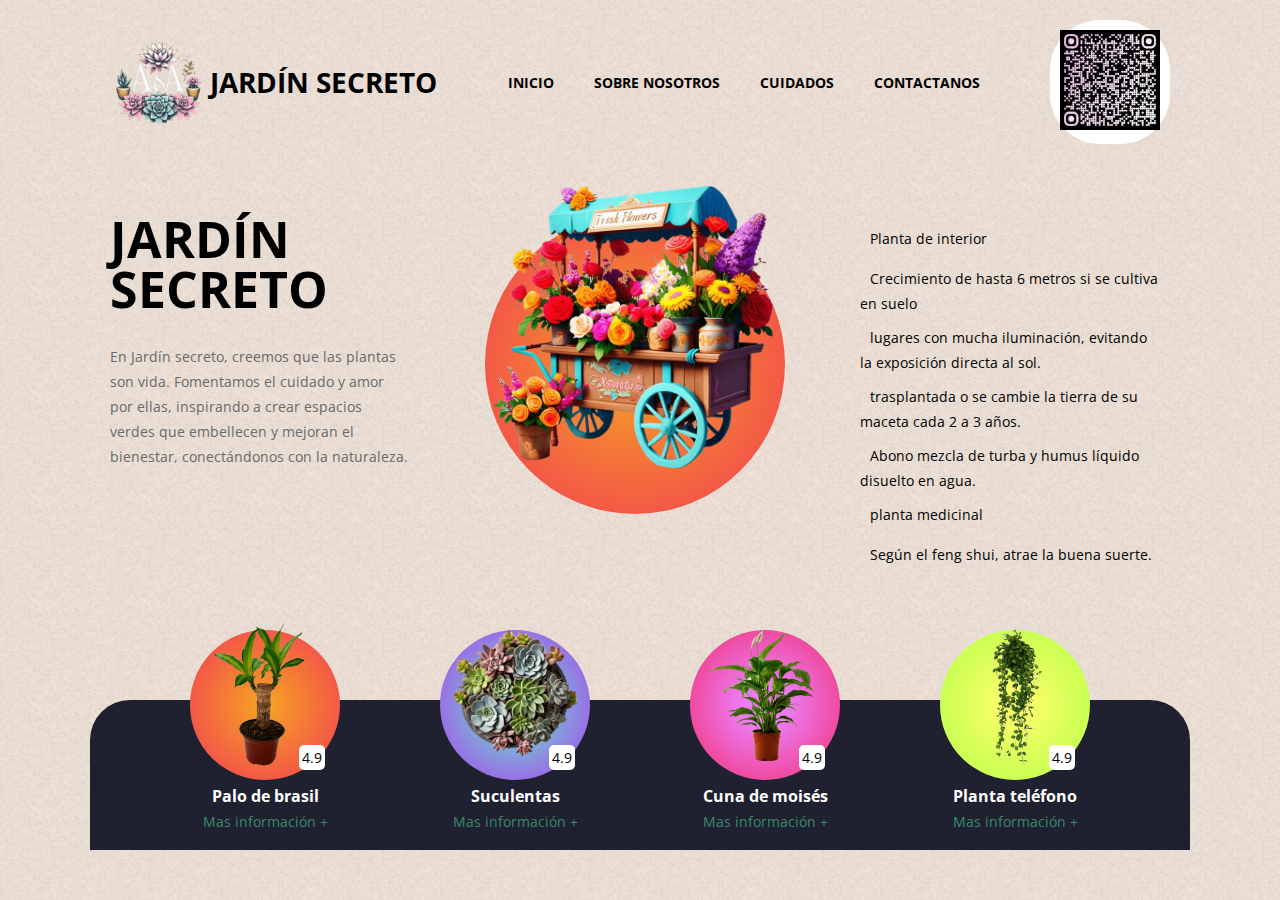
<file: Index.html>
<!DOCTYPE html>
<html lang="es">
<head>
    <meta charset="UTF-8">
    <meta http-equiv="X-UA-Compatible" content="IE=edge">
    <meta name="viewport" content="width=device-width, initial-scale=1.0">
    <link rel="stylesheet" href="https://cdnjs.cloudflare.com/ajax/libs/font-awesome/6.2.0/css/all.min.css" integrity="sha512-xh6O/CkQoPOWDdYTDqeRdPCVd1SpvCA9XXcUnZS2FmJNp1coAFzvtCN9BmamE+4aHK8yyUHUSCcJHgXloTyT2A==" crossorigin="anonymous" referrerpolicy="no-referrer" />
    <link rel="stylesheet" href="estilo.css">
    <title>JARDÍN SECRETO</title>
</head>
<body>
    <div class="container">
        <!-- Encabezado -->
        <header>
            <div class="container-logo">
                <!-- <i class="fa-regular fa-circle-dot"></i> -->
                <img src="img/logo.png" alt="" class="logo">
                <h1>JARDÍN SECRETO</h1>
            </div>
            <nav>
                <ul>
                    <li><a href="Index.html">INICIO</a></li>
                    <li><a href="SobreNosotros.html">SOBRE NOSOTROS</a></li>
                    <li><a href="Cuidados.html">CUIDADOS</a></li>
                    <li><a href="Contacto.html">CONTACTANOS</a></li>
                </ul>
            </nav>
            <div class="busqueda">
                <img src="img/Buscar.png" alt="" class="logo">
            </div>
        </header>

        <!-- INFORMACION -->
        <div class="informacion">
            <div class="fila">
                <!-- columna izquierda -->
                <div class="col">
                    <h2 id="nombre">JARDÍN <br> SECRETO</h2>
                    <p id="descripcion">
                        En Jardín secreto, creemos que las plantas son vida. Fomentamos el cuidado y amor por ellas, inspirando a crear espacios verdes que embellecen y mejoran el bienestar, conectándonos con la naturaleza.
                    </p>
                    <!-- <span id="precio">$ 8.60</span> -->
                    <!-- <button>
                        Comprar Ahora
                        <i class="fa-solid fa-circle-chevron-right"></i>
                    </button> -->
                </div>

                <!-- Columna Central -->
                <div class="col">
                    <div class="circulo-principal" id="circulo">
                        <img src="img/logo1.png" alt="" id="fotoPrincipal">
                    </div>
                </div>

                <!-- Columna derecha -->
                <div class="col ingredientes">
                    <ul id="ingredientes">
                        <li>
                            <i class="fa-solid fa-check"></i>
                            Planta de interior
                        </li>
                        <li>
                            <i class="fa-solid fa-check"></i>
                            Crecimiento de hasta 6 metros si se cultiva en suelo
                        </li>
                        <li>
                            <i class="fa-solid fa-check"></i>
                            lugares con mucha iluminación, evitando la exposición directa al sol.
                        </li>
                        <li>
                            <i class="fa-solid fa-check"></i>
                            trasplantada o se cambie la tierra de su maceta cada 2 a 3 años.
                        </li>
                        <li>
                            <i class="fa-solid fa-check"></i>
                            Abono mezcla de turba y humus líquido disuelto en agua.
                        </li>
                        <li>
                            <i class="fa-solid fa-check"></i>
                            planta medicinal
                        </li>
                        <li>
                            <i class="fa-solid fa-check"></i>
                            Según el feng shui, atrae la buena suerte.
                        </li>
                    </ul>
                </div>
            </div>
        </div>

        <div class="rectangulo">
            <div class="opcion" onclick="cargar(1)">
                <div class="circulo color1">
                    <img src="img/f1.png" alt="">
                    <div class="puntuacion">
                        4.9 <i class="fa-solid fa-star"></i>
                    </div>
                </div>
                <h3>Palo de brasil</h3>
                <a href="https://drive.google.com/file/d/1d7CWx1mjdlFgiXU9f-oZRIvnx3PFf25l/view?usp=drive_link">Mas información +</a>
            </div>
            <div class="opcion" onclick="cargar(2)">
                <div class="circulo color2">
                    <img src="img/f2.png" alt="">
                    <div class="puntuacion">
                        4.9 <i class="fa-solid fa-star"></i>
                    </div>
                </div>
                <h3>Suculentas</h3>
                <a href="Cuidados.html">Mas información +</a>
            </div>
            <div class="opcion" onclick="cargar(3)">
                <div class="circulo color3">
                    <img src="img/f3.png" alt="">
                    <div class="puntuacion">
                        4.9 <i class="fa-solid fa-star"></i>
                    </div>
                </div>
                <h3>Cuna de moisés</h3>
                <a href="https://drive.google.com/file/d/1yHo1aK3TdfmJ7mQkMmTHt4G9gYV3GUZJ/view?usp=drive_link">Mas información +</a>
            </div>
            <div class="opcion" onclick="cargar(4)">
                <div class="circulo color4">
                    <img src="img/f4.png" alt="">
                    <div class="puntuacion">
                        4.9 <i class="fa-solid fa-star"></i>
                    </div>
                </div>
                <h3>Planta teléfono</h3>
                <a href="https://drive.google.com/file/d/1OINWUpPllJq2_4G2lyDZZzzkaI2HHawF/view?usp=drive_link">Mas información +</a>
            </div>
        </div>
    </div>

    <script src="script.js"></script>
</body>
</html>
</file>
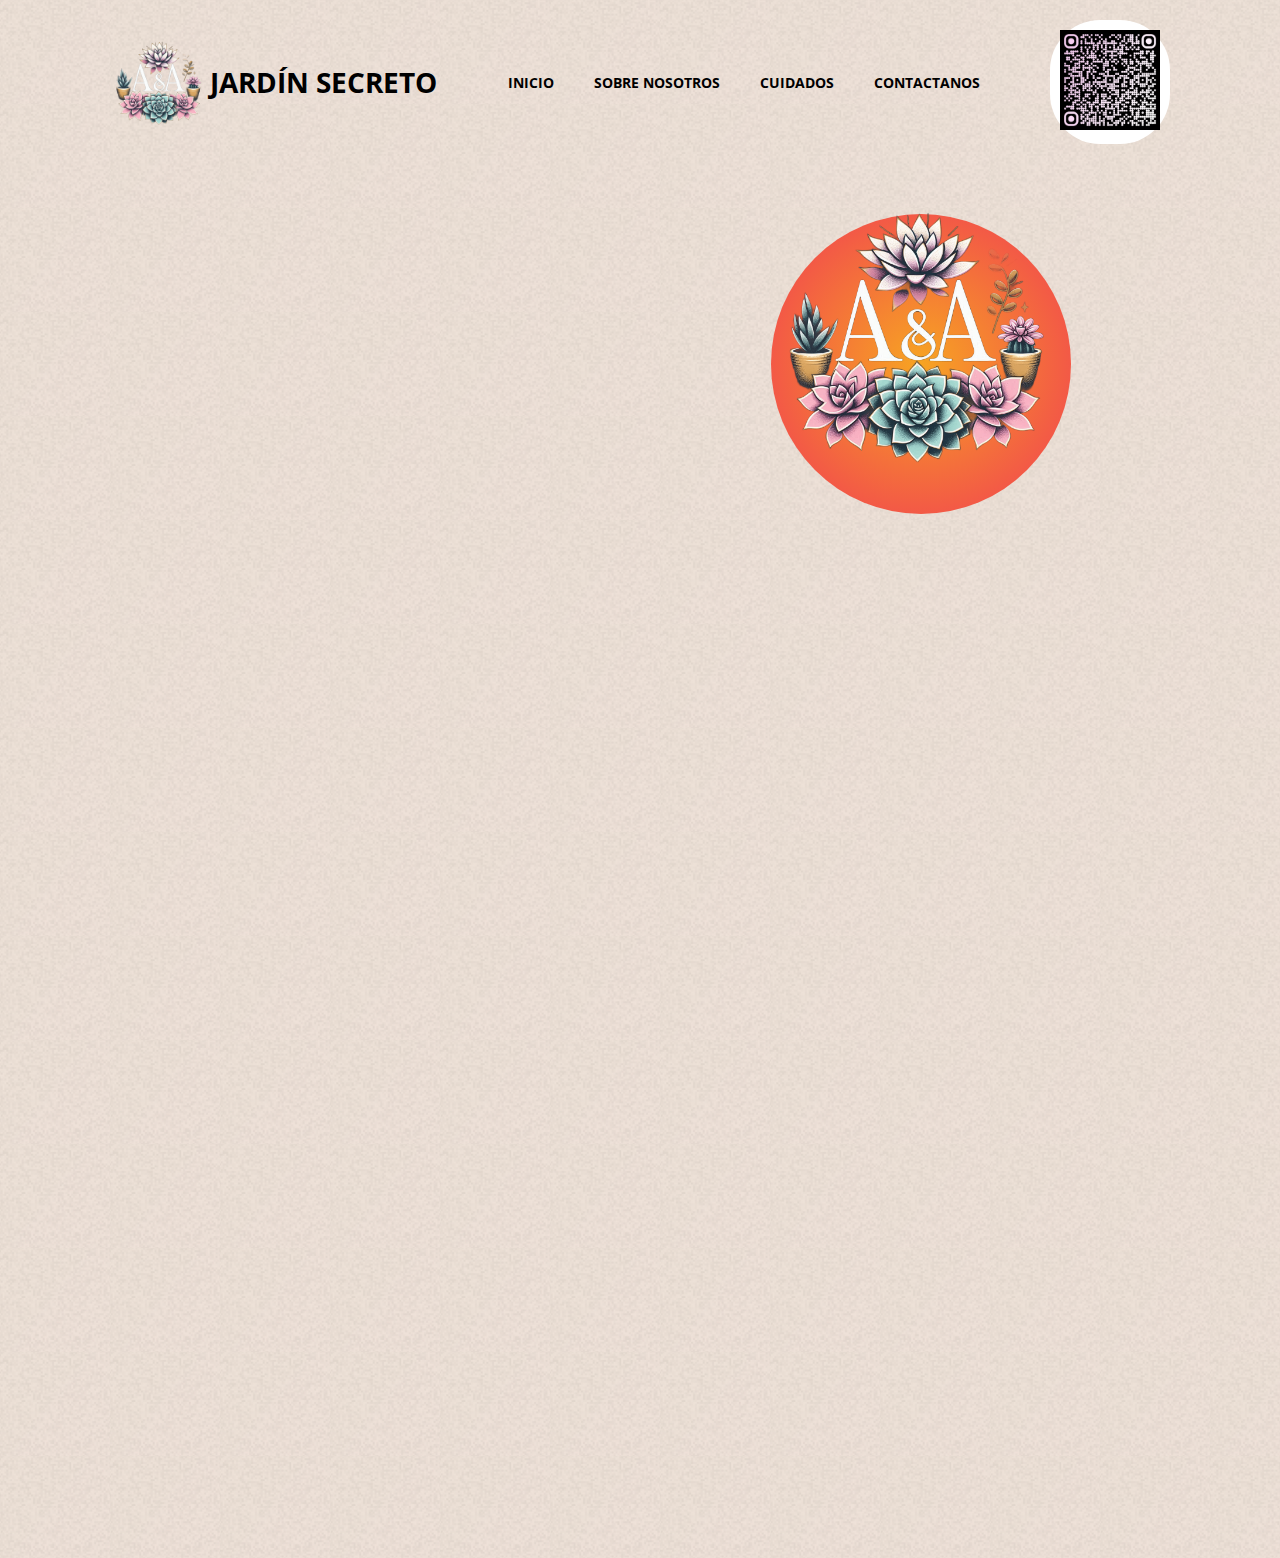
<file: Contacto.html>
<!DOCTYPE html>
<html lang="es">
<head>
    <meta charset="UTF-8">
    <meta http-equiv="X-UA-Compatible" content="IE=edge">
    <meta name="viewport" content="width=device-width, initial-scale=1.0">
    <link rel="stylesheet" href="https://cdnjs.cloudflare.com/ajax/libs/font-awesome/6.2.0/css/all.min.css" integrity="sha512-xh6O/CkQoPOWDdYTDqeRdPCVd1SpvCA9XXcUnZS2FmJNp1coAFzvtCN9BmamE+4aHK8yyUHUSCcJHgXloTyT2A==" crossorigin="anonymous" referrerpolicy="no-referrer" />
    <link rel="stylesheet" href="estilo.css">
    <title>JARDÍN SECRETO</title>
</head>
<body>
    <div class="container">
        <!-- Encabezado -->
        <header>
            <div class="container-logo">
                <!-- <i class="fa-regular fa-circle-dot"></i> -->
                <img src="img/logo.png" alt="" class="logo">
                <h1>JARDÍN SECRETO</h1>
            </div>
            <nav>
                <ul>
                    <li><a href="Index.html">INICIO</a></li>
                    <li><a href="SobreNosotros.html">SOBRE NOSOTROS</a></li>
                    <li><a href="Cuidados.html">CUIDADOS</a></li>
                    <li><a href="Contacto.html">CONTACTANOS</a></li>
                </ul>
            </nav>
            <div class="busqueda">
                <img src="img/Buscar.png" alt="" class="logo">
            </div>
        </header>

        <!-- INFORMACION -->
        <div class="informacion">
            <div class="fila">
                <!-- Nosotros -->
                <div class="nos">
                    <div class="informacion">
                    <iframe class="formg" src="https://docs.google.com/forms/d/e/1FAIpQLSfdVali2BIBjiFzBDIF4LQbaVfk7shZADYJCpSyNmJ7kPa2Dw/viewform?embedded=true" >Loading…</iframe>

                </div>
                    <!-- <form class="contact-form" action="https://example.com/submit-form" method="POST">
                        <h2>Contacto</h2>
                        
                        <label for="name">Nombre Completo</label>
                        <input type="text" id="name" name="name" required>
                        
                        <label for="email">Correo Electrónico</label>
                        <input type="email" id="email" name="email" required>
                        
                        <label for="phone">Número de Teléfono</label>
                        <input type="tel" id="phone" name="phone" pattern="[0-9]{10}" required placeholder="Formato: 1234567890">
                        
                        <label for="message">Mensaje</label>
                        <textarea id="message" name="message" required></textarea>
                        
                        <input type="submit" value="Enviar">
                    </form> -->
                    
                </div>

                <!-- Columna Central -->
                <div class="col">
                    <div class="circulo-principal1" id="circulo">
                        <img src="img/logo.png" alt="" id="fotoPrincipal">
                    </div>
                </div>

                <!-- Columna derecha -->
                
            </div>
        </div>
    </div>

    <script src="script.js"></script>
</body>
</html>
</file>
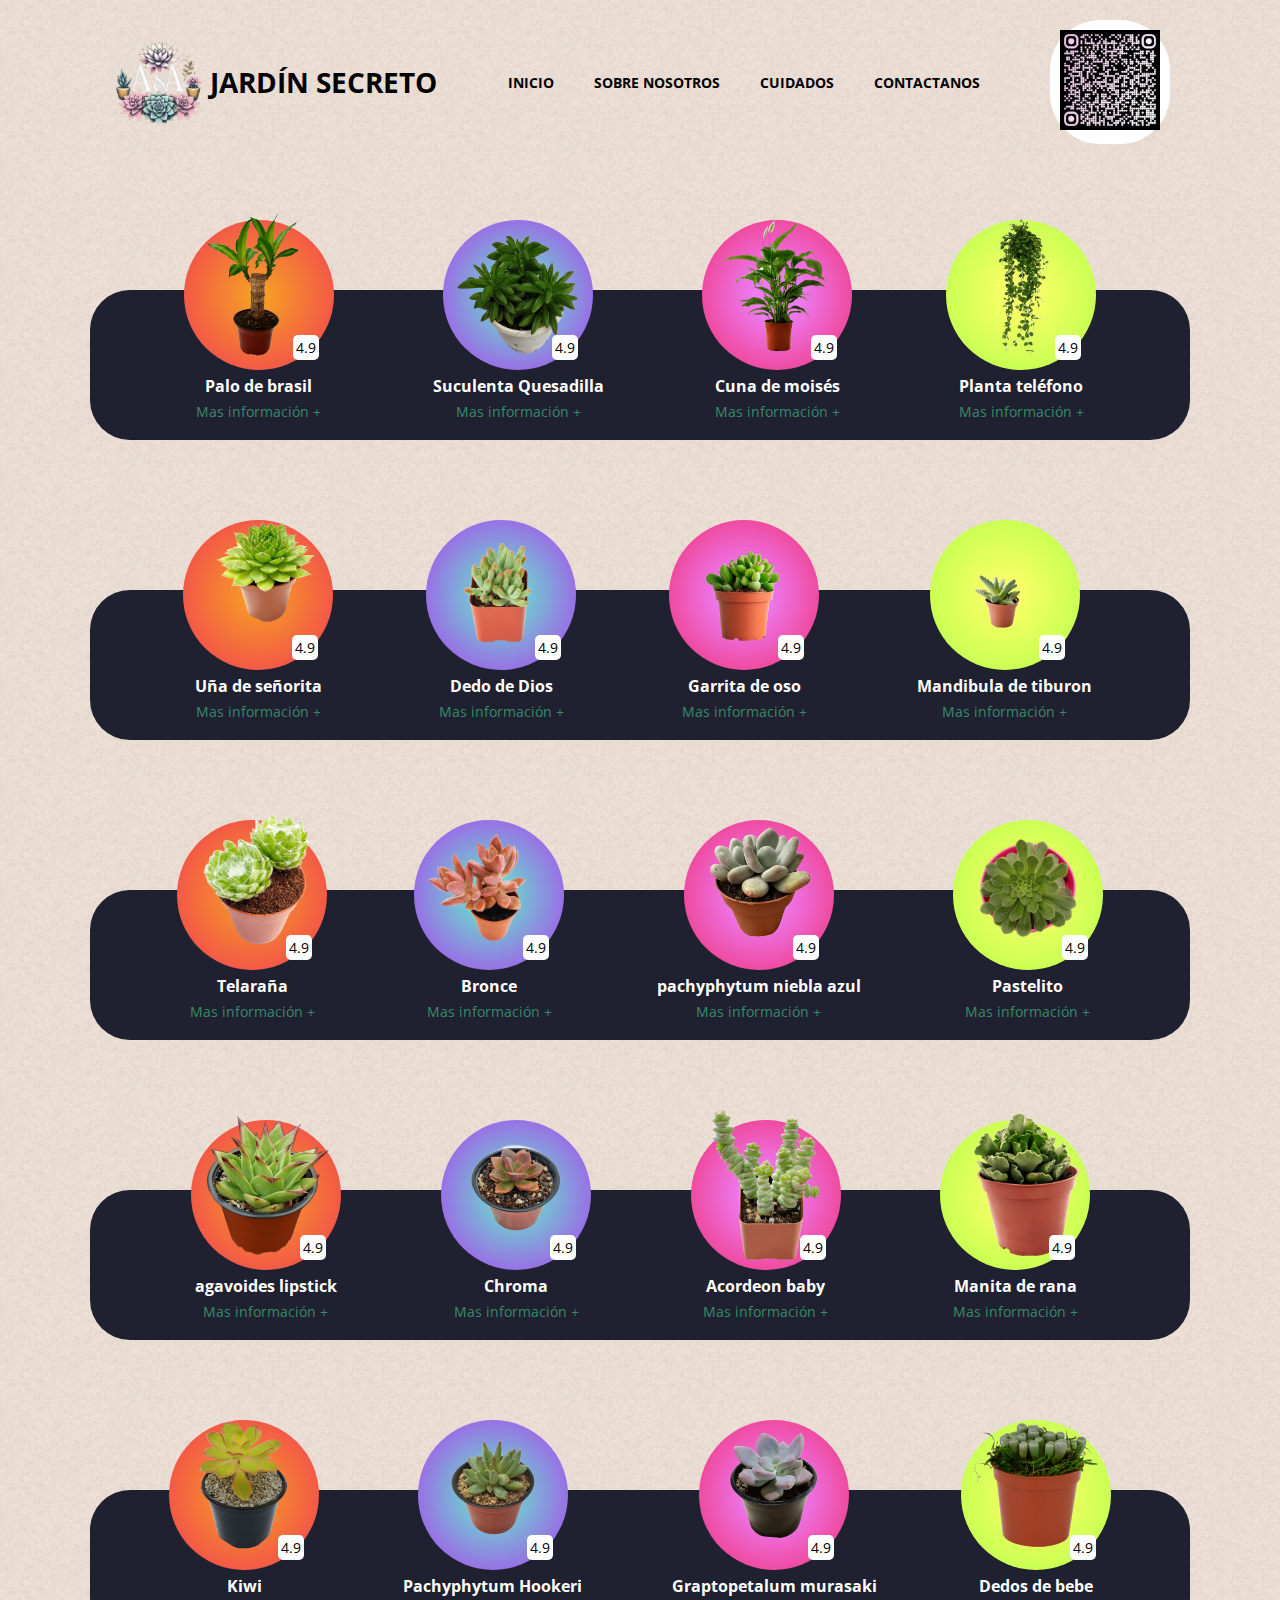
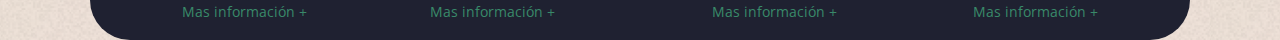
<file: Cuidados.html>
<!DOCTYPE html>
<html lang="es">
<head>
    <meta charset="UTF-8">
    <meta http-equiv="X-UA-Compatible" content="IE=edge">
    <meta name="viewport" content="width=device-width, initial-scale=1.0">
    <link rel="stylesheet" href="https://cdnjs.cloudflare.com/ajax/libs/font-awesome/6.2.0/css/all.min.css" integrity="sha512-xh6O/CkQoPOWDdYTDqeRdPCVd1SpvCA9XXcUnZS2FmJNp1coAFzvtCN9BmamE+4aHK8yyUHUSCcJHgXloTyT2A==" crossorigin="anonymous" referrerpolicy="no-referrer" />
    <link rel="stylesheet" href="estilo.css">
    <title>JARDÍN SECRETO</title>
</head>
<body>
    <div class="container">
        <!-- Encabezado -->
        <header>
            <div class="container-logo">
                <!-- <i class="fa-regular fa-circle-dot"></i> -->
                <img src="img/logo.png" alt="" class="logo">
                <h1>JARDÍN SECRETO</h1>
            </div>
            <nav>
                <ul>
                    <li><a href="Index.html">INICIO</a></li>
                    <li><a href="SobreNosotros.html">SOBRE NOSOTROS</a></li>
                    <li><a href="Cuidados.html">CUIDADOS</a></li>
                    <li><a href="Contacto.html">CONTACTANOS</a></li>
                </ul>
            </nav>
            <div class="busqueda">
                <img src="img/Buscar.png" alt="" class="logo">
            </div>
        </header>

        
        <div class="rectangulo1">
            <div class="opcion" onclick="cargar(1)">
                <div class="circulo color1">
                    <img src="img/f1.png" alt="">
                    <div class="puntuacion">
                        4.9 <i class="fa-solid fa-star"></i>
                    </div>
                </div>
                <h3>Palo de brasil</h3>
                <a href="https://drive.google.com/file/d/1d7CWx1mjdlFgiXU9f-oZRIvnx3PFf25l/view?usp=drive_link">Mas información +</a>
            </div>
            <div class="opcion" onclick="cargar(2)">
                <div class="circulo color2">
                    <img src="img/f5.png" alt="">
                    <div class="puntuacion">
                        4.9 <i class="fa-solid fa-star"></i>
                    </div>
                </div>
                <h3>Suculenta Quesadilla</h3>
                <a href="https://drive.google.com/file/d/1p-LWG7cKgBqU4opFw2DlIdaxU-jNss1T/view?usp=drive_link">Mas información +</a>
            </div>
            <div class="opcion" onclick="cargar(3)">
                <div class="circulo color3">
                    <img src="img/f3.png" alt="">
                    <div class="puntuacion">
                        4.9 <i class="fa-solid fa-star"></i>
                    </div>
                </div>
                <h3>Cuna de moisés</h3>
                <a href="https://drive.google.com/file/d/1yHo1aK3TdfmJ7mQkMmTHt4G9gYV3GUZJ/view?usp=drive_link">Mas información +</a>
            </div>
            <div class="opcion" onclick="cargar(4)">
                <div class="circulo color4">
                    <img src="img/f4.png" alt="">
                    <div class="puntuacion">
                        4.9 <i class="fa-solid fa-star"></i>
                    </div>
                </div>
                <h3>Planta teléfono</h3>
                <a href="https://drive.google.com/file/d/1OINWUpPllJq2_4G2lyDZZzzkaI2HHawF/view?usp=drive_link">Mas información +</a>
            </div>
        </div>

        <div class="rectangulo2">
            <div class="opcion" onclick="cargar(1)">
                <div class="circulo color1">
                    <img src="img/f6.png" alt="">
                    <div class="puntuacion">
                        4.9 <i class="fa-solid fa-star"></i>
                    </div>
                </div>
                <h3>Uña de señorita</h3>
                <a href="https://drive.google.com/file/d/1tHZeAzm-wK4AOveCSp3NsviHN4YsirU4/view?usp=drive_link">Mas información +</a>
            </div>
            <div class="opcion" onclick="cargar(2)">
                <div class="circulo color2">
                    <img src="img/f7.png" alt="">
                    <div class="puntuacion">
                        4.9 <i class="fa-solid fa-star"></i>
                    </div>
                </div>
                <h3>Dedo de Dios</h3>
                <a href="https://drive.google.com/file/d/1sULHlW02v4nU-Mc67boAOKC7mzG7um8V/view?usp=drive_link">Mas información +</a>
            </div>
            <div class="opcion" onclick="cargar(3)">
                <div class="circulo color3">
                    <img src="img/f8.png" alt="">
                    <div class="puntuacion">
                        4.9 <i class="fa-solid fa-star"></i>
                    </div>
                </div>
                <h3>Garrita de oso</h3>
                <a href="https://drive.google.com/file/d/190gwFj9n3TiO3T6wTs2tNUbBTddkOSG8/view?usp=drive_link">Mas información +</a>
            </div>
            <div class="opcion" onclick="cargar(4)">
                <div class="circulo color4">
                    <img src="img/f9.png" alt="">
                    <div class="puntuacion">
                        4.9 <i class="fa-solid fa-star"></i>
                    </div>
                </div>
                <h3>Mandibula de tiburon</h3>
                <a href="https://drive.google.com/file/d/1cpRv-pYaJoZdyu6WA45PfnxreoMac4hP/view?usp=drive_link">Mas información +</a>
            </div>
        </div>

        <div class="rectangulo3">
            <div class="opcion" onclick="cargar(1)">
                <div class="circulo color1">
                    <img src="img/f10.png" alt="">
                    <div class="puntuacion">
                        4.9 <i class="fa-solid fa-star"></i>
                    </div>
                </div>
                <h3>Telaraña</h3>
                <a href="https://drive.google.com/file/d/1A1GWPwyvy_va_RKk6NgalzjIxvLkvvbp/view?usp=drive_link">Mas información +</a>
            </div>
            <div class="opcion" onclick="cargar(2)">
                <div class="circulo color2">
                    <img src="img/f11.png" alt="">
                    <div class="puntuacion">
                        4.9 <i class="fa-solid fa-star"></i>
                    </div>
                </div>
                <h3>Bronce</h3>
                <a href="https://drive.google.com/file/d/1zWJ6Bp5f8-j6E-lhqORnsPR8brzpIN5x/view?usp=drive_link">Mas información +</a>
            </div>
            <div class="opcion" onclick="cargar(3)">
                <div class="circulo color3">
                    <img src="img/f12.png" alt="">
                    <div class="puntuacion">
                        4.9 <i class="fa-solid fa-star"></i>
                    </div>
                </div>
                <h3>pachyphytum niebla azul</h3>
                <a href="https://drive.google.com/file/d/1Yz9jExZ23kniNQvfUOaWcjJZ1N0pAJa3/view?usp=drive_link">Mas información +</a>
            </div>
            <div class="opcion" onclick="cargar(4)">
                <div class="circulo color4">
                    <img src="img/f13.png" alt="">
                    <div class="puntuacion">
                        4.9 <i class="fa-solid fa-star"></i>
                    </div>
                </div>
                <h3>Pastelito</h3>
                <a href="https://drive.google.com/file/d/1gNUe0EtsjOlduTXXAEREHwwS1dnDhwwM/view?usp=drive_link">Mas información +</a>
            </div>
        </div>

        <div class="rectangulo4">
            <div class="opcion" onclick="cargar(1)">
                <div class="circulo color1">
                    <img src="img/f14.png" alt="">
                    <div class="puntuacion">
                        4.9 <i class="fa-solid fa-star"></i>
                    </div>
                </div>
                <h3>agavoides lipstick</h3>
                <a href="https://drive.google.com/file/d/1d0cWmJ9vuB1K4BA71-c2J99yqhRlKIui/view?usp=drive_link">Mas información +</a>
            </div>
            <div class="opcion" onclick="cargar(2)">
                <div class="circulo color2">
                    <img src="img/f15.png" alt="">
                    <div class="puntuacion">
                        4.9 <i class="fa-solid fa-star"></i>
                    </div>
                </div>
                <h3>Chroma</h3>
                <a href="https://drive.google.com/file/d/1RMYiXvui0DYiGZmlwktSG2SNv8Kqb-ur/view?usp=drive_link">Mas información +</a>
            </div>
            <div class="opcion" onclick="cargar(3)">
                <div class="circulo color3">
                    <img src="img/f16.png" alt="">
                    <div class="puntuacion">
                        4.9 <i class="fa-solid fa-star"></i>
                    </div>
                </div>
                <h3>Acordeon baby</h3>
                <a href="https://drive.google.com/file/d/1GSthDjjaRwiuLKjOs7K1GRglA7NHyNaQ/view?usp=drive_link">Mas información +</a>
            </div>
            <div class="opcion" onclick="cargar(4)">
                <div class="circulo color4">
                    <img src="img/f17.png" alt="">
                    <div class="puntuacion">
                        4.9 <i class="fa-solid fa-star"></i>
                    </div>
                </div>
                <h3>Manita de rana</h3>
                <a href="https://drive.google.com/file/d/1YB7kaRpr6H50zXykY1lj5DnCIxftq-P3/view?usp=drive_link">Mas información +</a>
            </div>
        </div>

        <div class="rectangulo5">
            <div class="opcion" onclick="cargar(1)">
                <div class="circulo color1">
                    <img src="img/f18.png" alt="">
                    <div class="puntuacion">
                        4.9 <i class="fa-solid fa-star"></i>
                    </div>
                </div>
                <h3>Kiwi</h3>
                <a href="https://drive.google.com/file/d/1zYB4rRy9OpdfSm7XnHDfJCrpV57RP6BW/view?usp=drive_link">Mas información +</a>
            </div>
            <div class="opcion" onclick="cargar(2)">
                <div class="circulo color2">
                    <img src="img/f19.png" alt="">
                    <div class="puntuacion">
                        4.9 <i class="fa-solid fa-star"></i>
                    </div>
                </div>
                <h3>Pachyphytum Hookeri</h3>
                <a href="https://drive.google.com/file/d/1S_VRTGcPFXnO7-mlKEUagMRZA7KUJqs0/view?usp=drive_link">Mas información +</a>
            </div>
            <div class="opcion" onclick="cargar(3)">
                <div class="circulo color3">
                    <img src="img/f20.png" alt="">
                    <div class="puntuacion">
                        4.9 <i class="fa-solid fa-star"></i>
                    </div>
                </div>
                <h3>Graptopetalum murasaki</h3>
                <a href="https://drive.google.com/file/d/1X1kxifK2eoHC_nPUdaKKgnxqLUIfmbxT/view?usp=drive_link">Mas información +</a>
            </div>
            <div class="opcion" onclick="cargar(4)">
                <div class="circulo color4">
                    <img src="img/f21.jpg" alt="">
                    <div class="puntuacion">
                        4.9 <i class="fa-solid fa-star"></i>
                    </div>
                </div>
                <h3>Dedos de bebe</h3>
                <a href="https://drive.google.com/file/d/12w6K-D5lf2ca6hFq-WtHCEodOqm1X_VY/view?usp=drive_link">Mas información +</a>
            </div>
        </div>
    </div>
</div>


    <script src="script.js"></script>
</body>
</html>
</file>
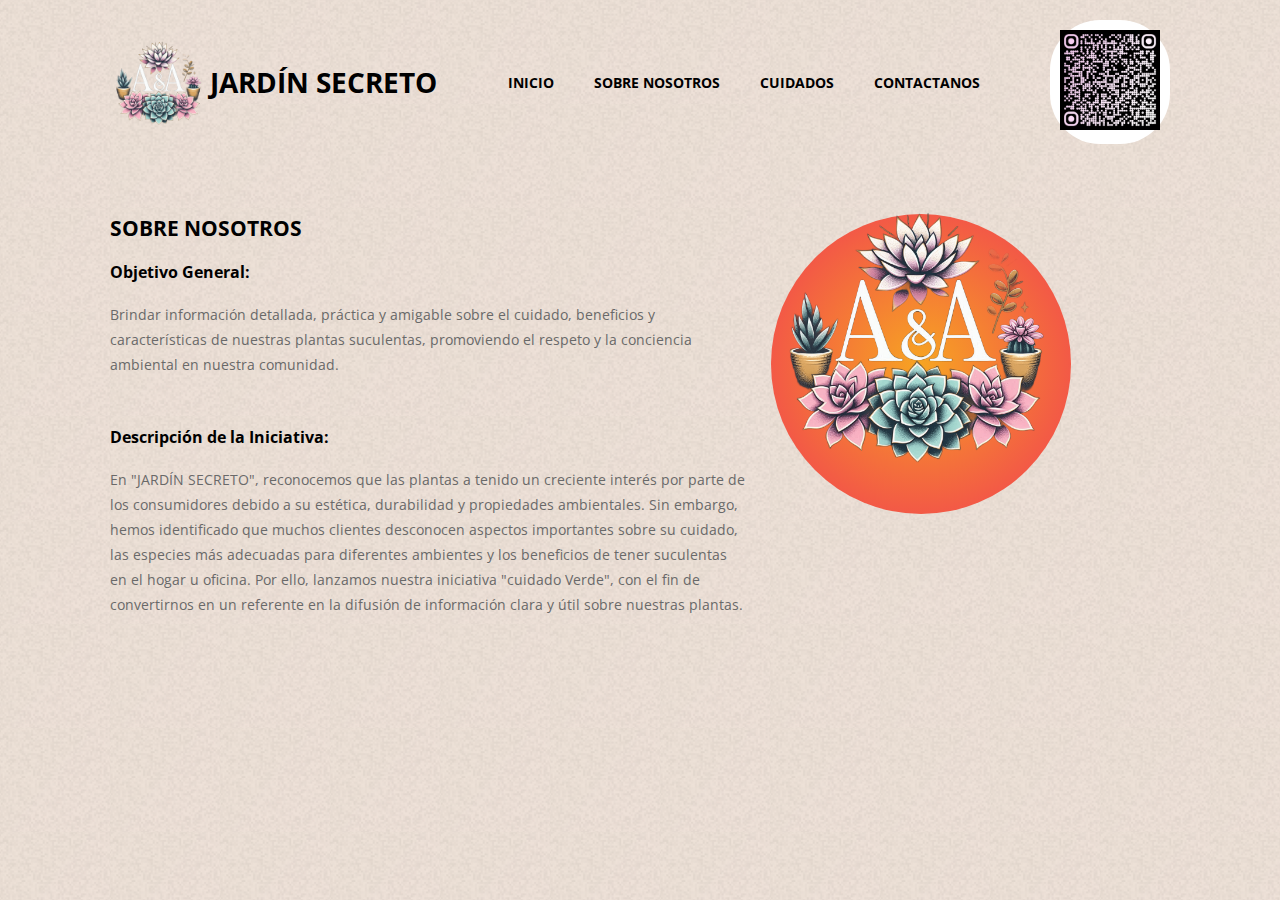
<file: SobreNosotros.html>
<!DOCTYPE html>
<html lang="es">
<head>
    <meta charset="UTF-8">
    <meta http-equiv="X-UA-Compatible" content="IE=edge">
    <meta name="viewport" content="width=device-width, initial-scale=1.0">
    <link rel="stylesheet" href="https://cdnjs.cloudflare.com/ajax/libs/font-awesome/6.2.0/css/all.min.css" integrity="sha512-xh6O/CkQoPOWDdYTDqeRdPCVd1SpvCA9XXcUnZS2FmJNp1coAFzvtCN9BmamE+4aHK8yyUHUSCcJHgXloTyT2A==" crossorigin="anonymous" referrerpolicy="no-referrer" />
    <link rel="stylesheet" href="estilo.css">
    <title>JARDÍN SECRETO</title>
</head>
<body>
    <div class="container">
        <!-- Encabezado -->
        <header>
            <div class="container-logo">
                <!-- <i class="fa-regular fa-circle-dot"></i> -->
                <img src="img/logo.png" alt="" class="logo">
                <h1>JARDÍN SECRETO</h1>
            </div>
            <nav>
                <ul>
                    <li><a href="Index.html">INICIO</a></li>
                    <li><a href="SobreNosotros.html">SOBRE NOSOTROS</a></li>
                    <li><a href="Cuidados.html">CUIDADOS</a></li>
                    <li><a href="Contacto.html">CONTACTANOS</a></li>
                </ul>
            </nav>
            <div class="busqueda">
                <img src="img/Buscar.png" alt="" class="logo">
            </div>
        </header>

        <!-- INFORMACION -->
        <div class="informacion">
            <div class="fila">
                <!-- Nosotros -->
                <div class="nos">
                    <h2 id="nombre">SOBRE NOSOTROS</h2>
                    <br>
                    <h3 id="nombre">Objetivo General:</h3>
                    <br>
                    <div class="col1">
                        <p id="descripcion">
                            Brindar información detallada, práctica y amigable sobre el cuidado, beneficios y características de nuestras plantas suculentas, promoviendo el respeto y la conciencia ambiental en nuestra comunidad.
                        </p>
                    </div>
                    <br>
                    <h3 id="nombre">Descripción de la Iniciativa:</h3>
                    <br>
                    <div class="col1">
                        <p id="descripcion">
                            En "JARDÍN SECRETO", reconocemos que las plantas a tenido un creciente interés por parte de los consumidores debido a su estética, durabilidad y propiedades ambientales. Sin embargo, hemos identificado que muchos clientes desconocen aspectos importantes sobre su cuidado, las especies más adecuadas para diferentes ambientes y los beneficios de tener suculentas en el hogar u oficina. Por ello, lanzamos nuestra iniciativa "cuidado Verde", con el fin de convertirnos en un referente en la difusión de información clara y útil sobre nuestras plantas.
                        </p>
                    </div>
                </div>

                <!-- Columna Central -->
                <div class="col">
                    <div class="circulo-principal1" id="circulo">
                        <img src="img/logo.png" alt="" id="fotoPrincipal">
                    </div>
                </div>

                <!-- Columna derecha -->
                
            </div>
        </div>

        <!-- <iframe src="https://drive.google.com/file/d/1p-LWG7cKgBqU4opFw2DlIdaxU-jNss1T/preview" 
            width="600" height="500" allow="autoplay">
    </iframe> -->
    </div>

    <script src="script.js"></script>
</body>
</html>
</file>
<file: estilo.css>
@import url('https://fonts.googleapis.com/css2?family=Open+Sans:wght@300;400;800&display=swap');
*{
    box-sizing: border-box;
    padding: 0;
    margin: 0;
    font-family: 'Open Sans';
}
body{
    background: url(img/background.png);
    font-size: 14px;
}
.container{
    max-width: 1100px;
    padding: 0 20px;
    margin: auto;
}
header{
    display: flex;
    align-items: center;
    justify-content: space-between;
    padding: 20px 0;
}
.container-logo{
    display: flex;
    align-items: center;
}
.container-logo i{
    color: #088e49;
    font-size: 50px;
    background-color: #fff;
    border-radius: 50%;
    margin-right: 20px;
}
nav ul{
    display: flex;
    list-style: none;
}
nav ul li{
    margin: 0 20px;
}
nav ul li a{
    color: #000;
    font-weight: bold;
    text-decoration: none;
}
nav ul li a:hover{
    color: #088e49;
}
.busqueda{
    background: #fff;
    padding: 10px;
    border-radius: 50px;
}
.busqueda i{
    margin-left: 10px;
}
.busqueda input{
    border: none;
    outline: none;
}
.informacion{
    margin-top: 50px;
}
.fila{
    display: flex;
}
.fila .col{
    width: 33%;
}
.fila .col h2{
    font-size: 50px;
    line-height: 50px;
    margin-bottom: 30px;
}
.fila .col p{
    color: #696969;
    max-width: 300px;
    line-height: 25px;
    margin-bottom: 30px;
}
.fila .col span{
    display: block;
    font-size: 30px;
    font-weight: bold;
    margin-bottom: 30px;
}
.fila .col button{
    background-color: #1f2131;
    color: #fff;
    border: none;
    padding: 20px 30px;
    border-radius: 30px;
    font-weight: bold;
    font-size: 12px;
    display: flex;
    justify-content: center;
    cursor: pointer;
    transition: .5s;
}
.fila .col button i{
    color: #ff7e32;
    background: fff;
    border-radius: 50%;
    border: none;
    font-size: 20px;
    margin-left: 10px;
}
.fila .col button:hover{
    font-size: 14px;
}
.fila .nos{
    width: 60%;
}
.circulo-principal{
    width: 300px;
    height: 300px;
    margin: auto;
    /* background: #f88965; */
    background: rgb(247,164,34);
    background: radial-gradient(circle, rgba(247,164,34,1) 0%, rgba(241,58,85,1) 100%);
    border-radius: 50%;
    text-align: center;
    transition: .5s;
}
.circulo-principal img{
    height: 100%;
    position: relative;
    bottom: 30px;
    transition: .5s;
}
.circulo-principal:hover{
    transform: scale(.9);
    /* background-color: #1f2131; */
    background: rgb(241,58,85);
    background: radial-gradient(circle, rgba(241,58,85,0.9903419986158526) 0%, rgba(247,164,34,0.9987453599603904) 100%);
   
}
.circulo-principal:hover img{
    transform: scale(1.2);
}

.circulo-principal1{
    width: 300px;
    height: 300px;
    margin: auto;
    /* background: #f88965; */
    background: rgb(247,164,34);
    background: radial-gradient(circle, rgba(247,164,34,1) 0%, rgba(241,58,85,1) 100%);
    border-radius: 50%;
    text-align: center;
    transition: .5s;
}
.circulo-principal1 img{
    height: 100%;
    position: relative;
    bottom: 30px;
    transition: .5s;
}
.circulo-principal1:hover{
    transform: scale(.9);
    /* background-color: #1f2131; */
    background: rgb(241,58,85);
    background: radial-gradient(circle, rgba(241,58,85,0.9903419986158526) 0%, rgba(247,164,34,0.9987453599603904) 100%);
   
}
.circulo-principal1:hover img{
    transform: scale(1.2);
}

.ingredientes{
    padding-left: 50px;
}
.ingredientes ul{
    list-style: none;

}
.ingredientes li{
    margin: 10px 0;
}
.ingredientes li i{
    background-color: #fff;
    width: 30px;
    height: 30px;
    line-height: 30px;
    text-align: center;
    border-radius: 50%;
    color: #088e49;
    margin-right: 10px;
}
.rectangulo{
    border-radius: 40px 40px 0 0;
    background-color: #1f2131;
    display: flex;
    justify-content: space-evenly;
    position: absolute;
    bottom: 0;
    left: 50%;
    transform: translateX(-50%);
    top: 700px;
    max-width: 1100px;
    width: 100%;
    height: 150px;
}
.rectangulo .circulo{
    width: 150px;
    margin: auto;
    height: 150px;
    border-radius: 50%;
    text-align: center;
    position: relative;
}
.rectangulo .circulo img{
    height: 100%;
    position: relative;
    bottom: 10px;
}
.rectangulo .opcion{
    position: relative;
    bottom: 70px;
    text-align: center;
    color: #fff;
    transition: .5s;
    cursor: pointer;
}
.color1{
    /* background-color: #f88965;*/

    background: rgb(247,164,34);
    background: radial-gradient(circle, rgba(247,164,34,1) 0%, rgba(241,58,85,1) 100%);
}
.color2{
    /* background-color: #f1c072; */
    background: rgb(94,246,200);
    background: radial-gradient(circle, rgba(94,246,200,1) 0%, rgba(176,58,241,1) 100%);
}
.color3{
    background: rgb(237,123,243);
    background: radial-gradient(circle, rgba(237,123,243,1) 22%, rgba(240,46,110,1) 100%);
}
.color4{
    background: rgb(247,255,102);
    background: radial-gradient(circle, rgba(247,255,102,1) 15%, rgba(179,255,73,1) 100%);

}
.rectangulo .opcion:hover{
    bottom: 90px;
}
.rectangulo .opcion .puntuacion{
    background-color: #fff;
    width: fit-content;
    color: #000;
    position: absolute;
    bottom: 10px;
    right: 15px;
    font-size: 14px;
    padding: 3px;
    border-radius: 5px;
}
.rectangulo .opcion h3{
    padding: 5px;
}
.rectangulo .opcion a{
    text-decoration: none;
    color: #398969;
}
.rectangulo .opcion a:hover{
    color: #3bfe00;
}

.logo {
    width: 100px;  /* Cambia este valor para ajustar el tamaño */
    height: auto;  /* Mantiene la proporción */
}

.rectangulo1{
    border-radius: 40px 40px 40px 40px;
    background-color: #1f2131;
    display: flex;
    justify-content: space-evenly;
    position: absolute;
    bottom: 0;
    left: 50%;
    transform: translateX(-50%);
    top: 290px;
    max-width: 1100px;
    width: 100%;
    height: 150px;
}
.rectangulo1 .circulo{
    width: 150px;
    margin: auto;
    height: 150px;
    border-radius: 50%;
    text-align: center;
    position: relative;
}
.rectangulo1 .circulo img{
    height: 100%;
    position: relative;
    bottom: 10px;
}
.rectangulo1 .opcion{
    position: relative;
    bottom: 70px;
    text-align: center;
    color: #fff;
    transition: .5s;
    cursor: pointer;
}
.rectangulo1 .opcion:hover{
    bottom: 90px;
}
.rectangulo1 .opcion .puntuacion{
    background-color: #fff;
    width: fit-content;
    color: #000;
    position: absolute;
    bottom: 10px;
    right: 15px;
    font-size: 14px;
    padding: 3px;
    border-radius: 5px;
}
.rectangulo1 .opcion h3{
    padding: 5px;
}
.rectangulo1 .opcion a{
    text-decoration: none;
    color: #398969;
}
.rectangulo1 .opcion a:hover{
    color: #3bfe00;
}

.rectangulo2{
    border-radius: 40px 40px 40px 40px;
    background-color: #1f2131;
    display: flex;
    justify-content: space-evenly;
    position: absolute;
    bottom: 0;
    left: 50%;
    transform: translateX(-50%);
    top: 590px;
    max-width: 1100px;
    width: 100%;
    height: 150px;
}
.rectangulo2 .circulo{
    width: 150px;
    margin: auto;
    height: 150px;
    border-radius: 50%;
    text-align: center;
    position: relative;
}
.rectangulo2 .circulo img{
    height: 100%;
    position: relative;
    bottom: 10px;
}
.rectangulo2 .opcion{
    position: relative;
    bottom: 70px;
    text-align: center;
    color: #fff;
    transition: .5s;
    cursor: pointer;
}
.rectangulo2 .opcion:hover{
    bottom: 90px;
}
.rectangulo2 .opcion .puntuacion{
    background-color: #fff;
    width: fit-content;
    color: #000;
    position: absolute;
    bottom: 10px;
    right: 15px;
    font-size: 14px;
    padding: 3px;
    border-radius: 5px;
}
.rectangulo2 .opcion h3{
    padding: 5px;
}
.rectangulo2 .opcion a{
    text-decoration: none;
    color: #398969;
}
.rectangulo2 .opcion a:hover{
    color: #3bfe00;
}


.rectangulo3{
    border-radius: 40px 40px 40px 40px;
    background-color: #1f2131;
    display: flex;
    justify-content: space-evenly;
    position: absolute;
    bottom: 0;
    left: 50%;
    transform: translateX(-50%);
    top: 190px;
    max-width: 1100px;
    width: 100%;
    height: 150px;
}
.rectangulo3 .circulo{
    width: 150px;
    margin: auto;
    height: 150px;
    border-radius: 50%;
    text-align: center;
    position: relative;
}
.rectangulo3 .circulo img{
    height: 100%;
    position: relative;
    bottom: 10px;
}
.rectangulo3 .opcion{
    position: relative;
    bottom: 70px;
    text-align: center;
    color: #fff;
    transition: .5s;
    cursor: pointer;
}
.rectangulo3 .opcion:hover{
    bottom: 90px;
}
.rectangulo3 .opcion .puntuacion{
    background-color: #fff;
    width: fit-content;
    color: #000;
    position: absolute;
    bottom: 10px;
    right: 15px;
    font-size: 14px;
    padding: 3px;
    border-radius: 5px;
}
.rectangulo3 .opcion h3{
    padding: 5px;
}
.rectangulo3 .opcion a{
    text-decoration: none;
    color: #398969;
}
.rectangulo3 .opcion a:hover{
    color: #3bfe00;
}
.rectangulo3{
    border-radius: 40px 40px 40px 40px;
    background-color: #1f2131;
    display: flex;
    justify-content: space-evenly;
    position: absolute;
    bottom: 0;
    left: 50%;
    transform: translateX(-50%);
    top: 890px;
    max-width: 1100px;
    width: 100%;
    height: 150px;
}
.rectangulo3 .circulo{
    width: 150px;
    margin: auto;
    height: 150px;
    border-radius: 50%;
    text-align: center;
    position: relative;
}
.rectangulo3 .circulo img{
    height: 100%;
    position: relative;
    bottom: 10px;
}
.rectangulo3 .opcion{
    position: relative;
    bottom: 70px;
    text-align: center;
    color: #fff;
    transition: .5s;
    cursor: pointer;
}
.rectangulo3 .opcion:hover{
    bottom: 90px;
}
.rectangulo3 .opcion .puntuacion{
    background-color: #fff;
    width: fit-content;
    color: #000;
    position: absolute;
    bottom: 10px;
    right: 15px;
    font-size: 14px;
    padding: 3px;
    border-radius: 5px;
}
.rectangulo3 .opcion h3{
    padding: 5px;
}
.rectangulo3 .opcion a{
    text-decoration: none;
    color: #398969;
}
.rectangulo3 .opcion a:hover{
    color: #3bfe00;
}


.rectangulo4{
    border-radius: 40px 40px 40px 40px;
    background-color: #1f2131;
    display: flex;
    justify-content: space-evenly;
    position: absolute;
    bottom: 0;
    left: 50%;
    transform: translateX(-50%);
    top: 1190px;
    max-width: 1100px;
    width: 100%;
    height: 150px;
}
.rectangulo4 .circulo{
    width: 150px;
    margin: auto;
    height: 150px;
    border-radius: 50%;
    text-align: center;
    position: relative;
}
.rectangulo4 .circulo img{
    height: 100%;
    position: relative;
    bottom: 10px;
}
.rectangulo4 .opcion{
    position: relative;
    bottom: 70px;
    text-align: center;
    color: #fff;
    transition: .5s;
    cursor: pointer;
}
.rectangulo4 .opcion:hover{
    bottom: 90px;
}
.rectangulo4 .opcion .puntuacion{
    background-color: #fff;
    width: fit-content;
    color: #000;
    position: absolute;
    bottom: 10px;
    right: 15px;
    font-size: 14px;
    padding: 3px;
    border-radius: 5px;
}
.rectangulo4 .opcion h3{
    padding: 5px;
}
.rectangulo4 .opcion a{
    text-decoration: none;
    color: #398969;
}
.rectangulo4 .opcion a:hover{
    color: #3bfe00;
}

.rectangulo5{
    border-radius: 40px 40px 40px 40px;
    background-color: #1f2131;
    display: flex;
    justify-content: space-evenly;
    position: absolute;
    bottom: 0;
    left: 50%;
    transform: translateX(-50%);
    top: 1490px;
    max-width: 1100px;
    width: 100%;
    height: 150px;
}
.rectangulo5 .circulo{
    width: 150px;
    margin: auto;
    height: 150px;
    border-radius: 50%;
    text-align: center;
    position: relative;
}
.rectangulo5 .circulo img{
    height: 100%;
    position: relative;
    bottom: 10px;
}
.rectangulo5 .opcion{
    position: relative;
    bottom: 70px;
    text-align: center;
    color: #fff;
    transition: .5s;
    cursor: pointer;
}
.rectangulo5 .opcion:hover{
    bottom: 90px;
}
.rectangulo5 .opcion .puntuacion{
    background-color: #fff;
    width: fit-content;
    color: #000;
    position: absolute;
    bottom: 10px;
    right: 15px;
    font-size: 14px;
    padding: 3px;
    border-radius: 5px;
}
.rectangulo5 .opcion h3{
    padding: 5px;
}
.rectangulo5 .opcion a{
    text-decoration: none;
    color: #398969;
}
.rectangulo5 .opcion a:hover{
    color: #3bfe00;
}
.fila .col1 p{
    color: #696969;
    max-width: 800px;
    line-height: 25px;
    margin-bottom: 30px;
}

.formg{
    width: 640px;
    height: 1290px;
    border: none;  /* Equivalente a frameborder="0" */
    margin: 0;     /* Equivalente a marginheight="0" y marginwidth="0" */

    /* width="640" height="1290" frameborder="0" marginheight="0" marginwidth="0" */
}


/* Ajustes para pantallas aún más pequeñas (teléfonos) */
@media (max-width: 480px) {
    body {
        font-size: 12px;
    }

    header{
        display: flex;
        align-items: center;
        justify-content: space-between;
        padding: 20px 10px;
        /* width: 10%; */
    }

    .circulo-principal{
        width: 300px;
        height: 300px;
        margin: auto;
        background: rgb(247,164,34);
        background: radial-gradient(circle, rgba(247,164,34,1) 0%, rgba(241,58,85,1) 100%);
        border-radius: 50%;
        text-align: center;
        transition: .5s;
        margin-left: 10px; /* Ajusta el valor según cuánto quieras mover el elemento a la derecha */
    }
    .circulo-principal1{
        width: 300px;
        height: 300px;
        margin: auto;
        background: rgb(247,164,34);
        background: radial-gradient(circle, rgba(247,164,34,1) 0%, rgba(241,58,85,1) 100%);
        border-radius: 50%;
        text-align: center;
        transition: .5s;
        margin-left: 230px; /* Ajusta el valor según cuánto quieras mover el elemento a la derecha */
    }

    .ingredientes{
        margin-left: 10px;
    }

    .ingredientes ul{
        width: 200px;
        list-style: none;
    
    }
    .ingredientes li{
        margin: 10px 0;
    }

    .fila-horizontal {
        gap: 5px; /* Menos espacio en pantallas muy pequeñas */
    }

    .rectangulo{
        top: 850px;
        margin-left: 210px;
        width: 200%;
        height: 100px;

    }

    .rectangulo1,
    .rectangulo2,
    .rectangulo3,
    .rectangulo4,
    .rectangulo5 {
        margin-left: 180px;
        width: 170%;
        height: 100px;

    }
    .rectangulo .circulo,
    .rectangulo1 .circulo,
    .rectangulo2 .circulo,
    .rectangulo3 .circulo,
    .rectangulo4 .circulo,
    .rectangulo5 .circulo {
        width: 100px;
        height: 100px;
    }

    .fila .col{
        width: 100%;
    }

    .fila .col h2{
        font-size: 50px;
        line-height: 50px;
        margin-bottom: 30px;
    }
    .fila .col p{
        width: 200px;
        color: #696969;
        max-width: 300px;
        line-height: 25px;
    }

    .fila .col1 p{
        width: 400px;
        max-width: 800px;
        line-height: 25px;
        margin-bottom: 30px;
    }

    .formg{
        width: 440px;
        height: 1290px;
        border: none;  /* Equivalente a frameborder="0" */
        margin: 0;     /* Equivalente a marginheight="0" y marginwidth="0" */
    
    }

    /* .fila .nos{
        width: 100%;
    } */
}
</file>
